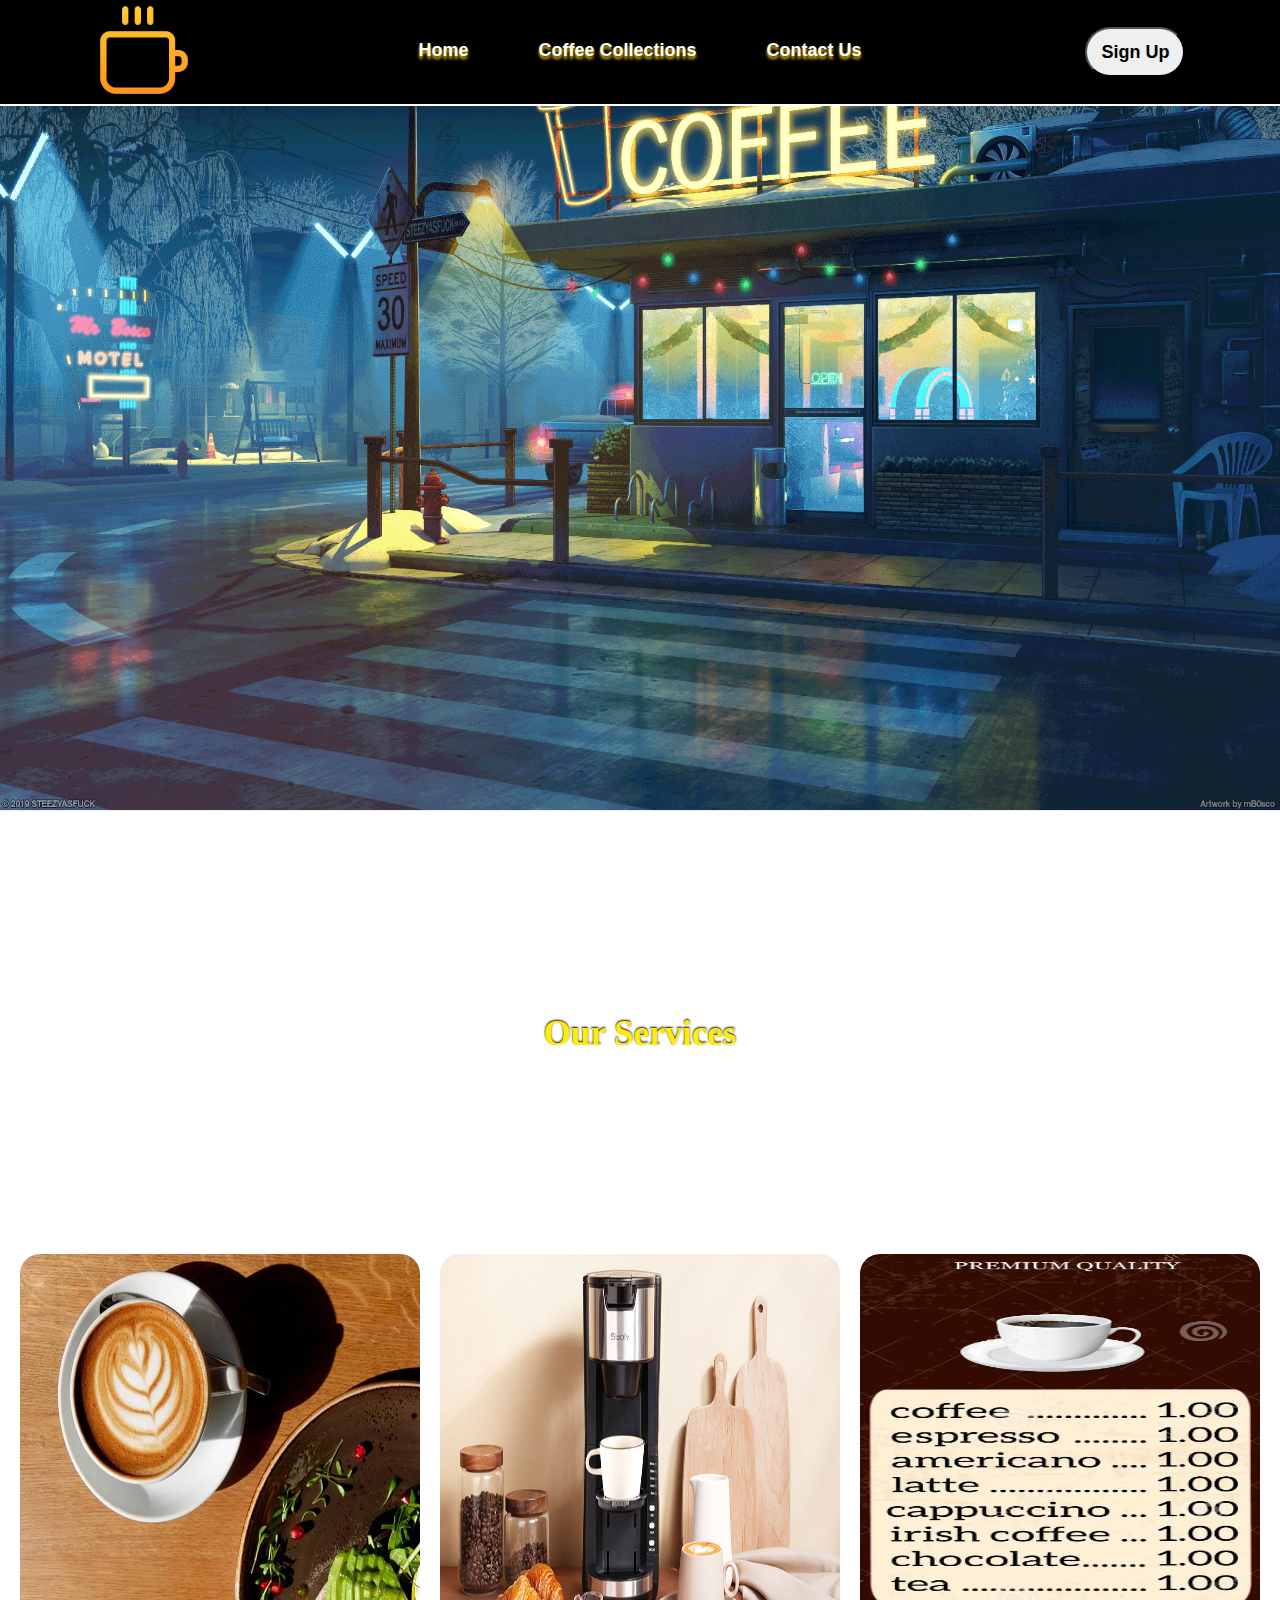
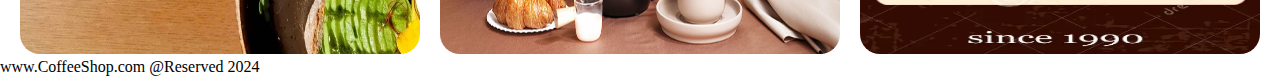
<file: Coffee Shop/Coffee Shop Website/index.html>
<!DOCTYPE html>
<html lang="en">
<head>
    <meta charset="UTF-8">
    <meta name="viewport" content="width=device-width, initial-scale=1.0">
   <link rel="stylesheet" href="style.css">
    <link rel="icon" href="coffee.png" type="image/x-icon">
    <title>Coffee Shop</title>
</head>
<body style="overflow-x: hidden;">
    <header>
        <nav>
            <div class="logo">
                <img src="coffee.png" alt="logo">
            </div>

            <div class="right">
                <li><a href="index.html">Home</a></li>
                <li><a href="CoffeeCollection.html">Coffee Collections</a></li>
                <li><a href="contactus.html">Contact Us</a></li>
            </div>
            <button>Sign Up</button>
        </nav>
    </header>

    <div class="container">
        <img src="back.gif" alt="car">
    </div>
    <h1>Our Services</h1>
    <div class="con">
        <div class="cards"><img src="cr-1.jpg" alt=""></div>
        <div class="cards"><img src="cr-2.jpg" alt=""></div>
        <div class="cards"><img src="cr-3.PNG" alt=""></div>
    </div>

    <footer>www.CoffeeShop.com @Reserved 2024</footer>
</body>
</html>
</file>
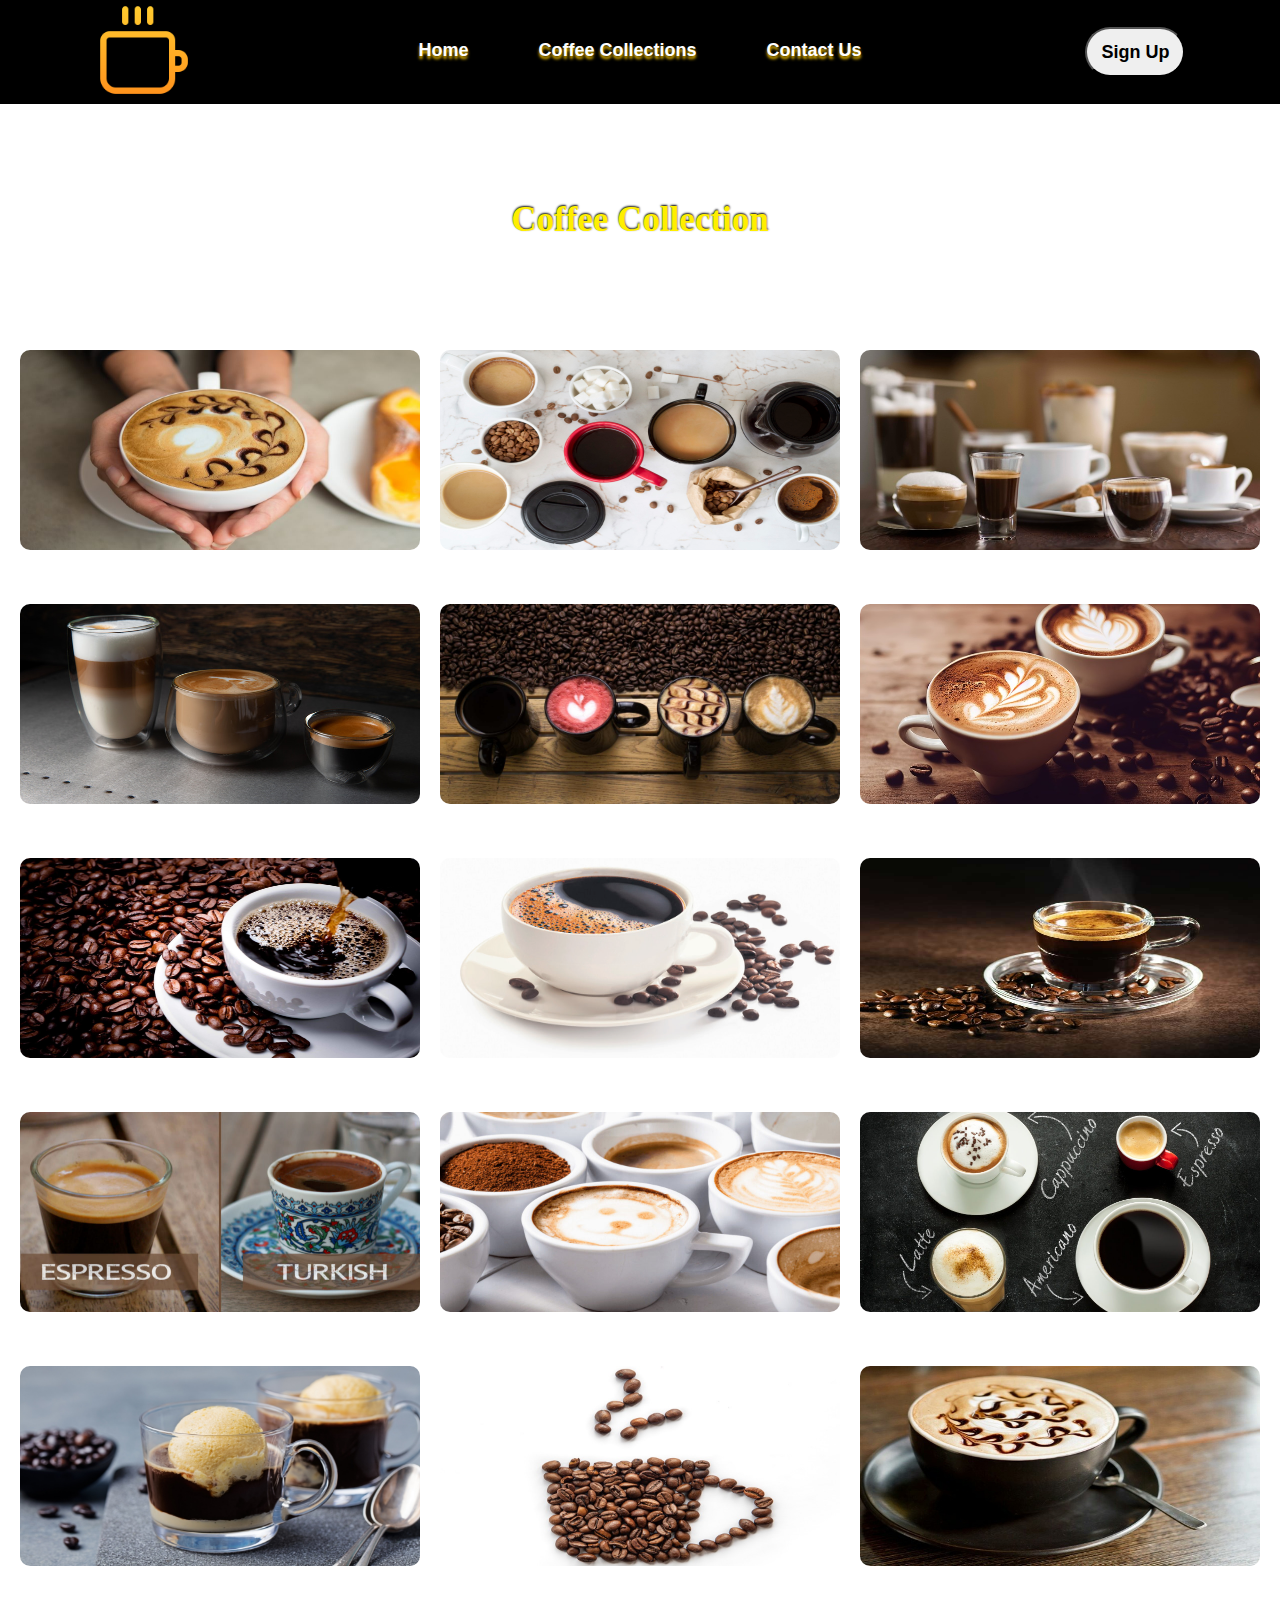
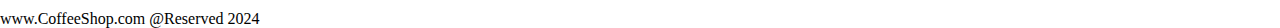
<file: Coffee Shop/Coffee Shop Website/CoffeeCollection.html>
<!DOCTYPE html>
<html lang="en">
<head>
    <meta charset="UTF-8">
    <meta name="viewport" content="width=device-width, initial-scale=1.0">
    <link rel="stylesheet" href="style.css">
    <link rel="icon" href="coffee.png" type="image/x-icon">
    <title>Coffee Collection</title>
</head>
    <body style="overflow-x: hidden;">
        <header>
            <nav>
                <div class="logo">
                    <img src="coffee.png" alt="logo">
                </div>
    
                <div class="right">
                    <li><a href="index.html">Home</a></li>
                    <li><a href="CoffeeCollection.html">Coffee Collections</a></li>
                    <li><a href="contactus.html">Contact Us</a></li>
                </div>
                <button>Sign Up</button>
            </nav>
        </header>

        <h1>Coffee Collection</h1>

        <div class="ImageContainer">
            <div><img class="c1" src="co-1.jpg" alt="Coffee"></div>
            <div><img class="c2" src="co-2.jpg" alt="Coffee"></div>
            <div><img class="c3" src="co-3.jpg" alt="Coffee"></div>
        </div>
        <div class="ImageContainer">
            <div><img class="c1" src="co-4.jpg" alt="Coffee"></div>
            <div><img class="c2" src="co-5.jpg" alt="Coffee"></div>
            <div><img class="c3" src="co-6.jpg" alt="Coffee"></div>
        </div>
    
        <div class="ImageContainer">
            <div><img class="c1" src="co-7.jpg" alt="Coffee"></div>
            <div><img class="c2" src="co-8.jpg" alt="Coffee"></div>
            <div><img class="c3" src="co-9.jpg" alt="Coffee"></div>
        </div>
    
        <div class="ImageContainer">
            <div><img class="c1" src="co-10.jpg" alt="Coffee"></div>
            <div><img class="c2" src="co-11.jpg" alt="Coffee"></div>
            <div><img class="c3" src="co-12.jpg" alt="Coffee"></div>
        </div>
    
        <div class="ImageContainer">
            <div><img class="c1" src="co-13.jpg" alt="Coffee"></div>
            <div><img class="c2" src="co-14.jpg" alt="Coffee"></div>
            <div><img class="c3" src="co-15.jpg" alt="Coffee"></div>
        </div>
    
        <footer>www.CoffeeShop.com @Reserved 2024</footer>
    </body>
    </html>
</file>
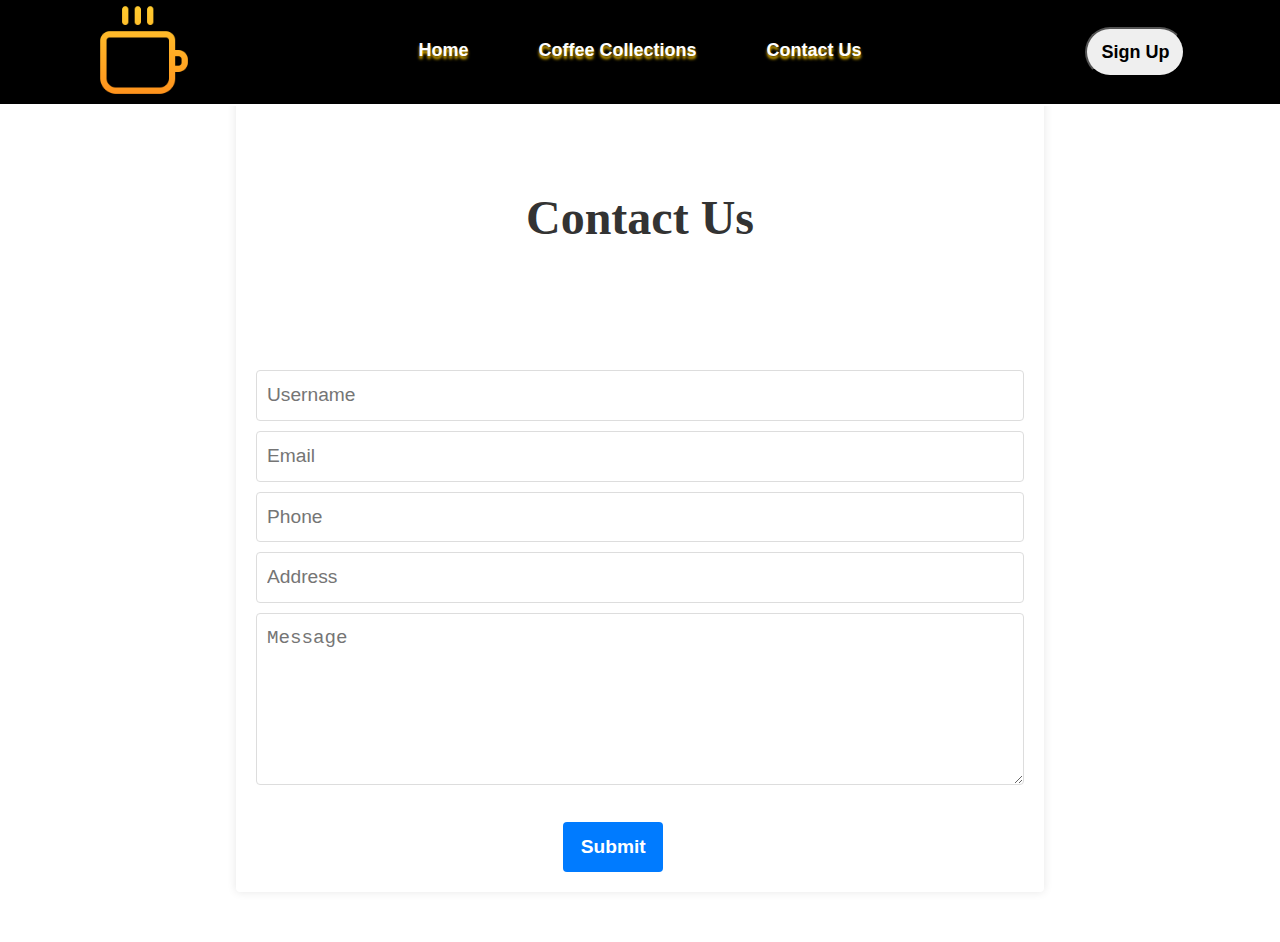
<file: Coffee Shop/Coffee Shop Website/contactus.html>
<!DOCTYPE html>
<html lang="en">
<head>
    <meta charset="UTF-8">
    <meta name="viewport" content="width=device-width, initial-scale=1.0">
    <link rel="stylesheet" href="style.css">
    <link rel="icon" href="coffee.png" type="image/x-icon">
    <title>Contact Us</title>
</head>
    <body style="overflow-x: hidden;">
        <header>
            <nav>
                <div class="logo">
                    <img src="coffee.png" alt="logo">
                </div>
    
                <div class="right">
                    <li><a href="index.html">Home</a></li>
                    <li><a href="CoffeeCollection.html">Coffee Collections</a></li>
                    <li><a href="contactus.html">Contact Us</a></li>
                </div>
                <button>Sign Up</button>
            </nav>
        </header>

<div class="container-2">
    <h3>Contact Us</h3>
    <form class="contact-form">
        <input type="text" name="username" placeholder="Username" required>
        
        <input type="text" name="email" placeholder="Email" required>
        
        <input type="number" name="phone" placeholder="Phone" required>
    
        <input type="text" name="address" placeholder="Address" required>
        <textarea name="message" placeholder="Message" required></textarea>
        <button type="submit">Submit</button> 

    </form>
    
</div>


</body>
</html>
</file>
<file: Coffee Shop/Coffee Shop Website/style.css>
*{
    padding: 0px;
    margin: 0px;
}

nav{
    display: flex;
    justify-content: space-around;
    background-color: black;
    position: fixed;
    width: 100vw;
    border-bottom: 2px solid white;
    top: 0;

}

.logo img{
width: 100px;
height: 100px;
transition: 0.9s;
}

.logo img:hover{
    transform: translateY(-8px);
    cursor: pointer;
}
.right{
    display: flex;
}

.right li{
    list-style-type: none;
    margin-inline: 35px;
    margin-top: 40px;


}

.right li a{
    text-decoration: none;
    color: white;
    font-weight: 600;
    font-size: 18px;
    font-family: 'Segoe UI', Tahoma, Geneva, Verdana, sans-serif;
    text-shadow: 0px 3px 3px rgb(255, 200, 0);
    transition: 0.6s;

}
.right li a:hover{
    text-decoration: underline;
    text-decoration-color: rgb(255, 221, 0);
    text-decoration-thickness: 2px;

}

button{
    width: 100px;
    height: 50px;
    margin-top: 27px;
    border-radius: 100px;
    font-weight: 600;
    font-size: 18px;
    font-family: 'Segoe UI', Tahoma, Geneva, Verdana, sans-serif;
    transition: 0.9s;


}
button:hover{
    background-color: rgb(255, 221, 0);
    color: white;
    cursor: pointer;
}

.container img {
    width: 100vw;
    height: 90vh;
    box-shadow: 0px -1px 2px;

}

h1{
    text-align: center;
    font-size: 35px;
    margin-top: 200px;
    margin-bottom: 100px;
    color: rgb(255, 238, 0);
    position: relative;
    text-shadow: 0px -1px 2px black;
    z-index:-1;
}


.con{
    display: flex;
    justify-content: center;
}
.cards img{
width: 400px;
height: 400px;
margin-inline: 10px;
border-radius: 20px;
margin-top: 100px;
transition: 0.9s;
}

.cards img:hover{
    scale: 1.2;
    border-radius: 200px;

}

.ImageContainer{
    display: flex;
    margin: 10px;
    margin-top: 100px;
    justify-content: center;
    margin: 30px;

}

.c1{
    width: 400px;
    height:200px;
    margin: 10px;
    transition: 0.9s;
    border-radius: 10px;

}
.c1:hover{
scale: 1.2;
border-radius: 10px;
}
.c2{
    width: 400px;
    height:200px;
    margin: 10px;
    transition: 0.9s;
    border-radius: 10px;

}
.c2:hover{
scale: 1.2;
border-radius: 10px;
}

.c3{
    width: 400px;
    height:200px;
    margin: 10px;
    transition: 0.9s;
    border-radius: 10px;

}
.c3:hover{
scale: 1.2;
border-radius: 10px;
}

.c4{
    width: 400px;
    height:200px;
    margin: 10px;
    transition: 0.9s;
    border-radius: 10px;

}
.c4:hover{
scale: 1.2;
border-radius: 10px;
}

.container-2{

    max-width: 60%; 
    padding: 20px;
    margin: 50px auto;
    background-color: #fff;
    border-radius: 4px;
    box-shadow: 0px 0px 10px rgba(0,0,0,0.1); 
    
}

.contact-form{
    display: flex;
    flex-wrap: wrap;
    justify-content: space-between;
}

.contact-form input[type="text"],
.contact-form input[type="number"],
.contact-form textarea{
    width: 100%;
    padding: 10px;
    border: 1px solid #ddd;
    border-radius: 4px;
    margin-bottom: 10px;
    font-size: 1.2rem;
    line-height: 1.5;
    color: #333;
}

.contact-form input[type="text"]:focus,
.contact-form input[type="email"]:focus,
.contact-form textarea:focus {
    outline: none;
    border-color: #007bff;
    box-shadow: 0px 0px 5px rgba(0,0,0,0.1);
}


.contact-form textarea {
    height: 150px;
    resize: vertical;
}

h3{
    text-align: center;
    font-size: 3rem;
    color: #333;
    margin-bottom: 30px;
    padding: 120px;
    margin: 0px 0px 5px 0px;
}

.contact-form button {
    margin-left: 40%;  
    padding: 10px;
    background-color: #007bff;
    color: #fff;
    border: none;
    border-radius: 4px;
    cursor: pointer;
    font-size: 1.2rem;
    transition: all 0.3s ease;
}

.contact-form button:hover {
    background-color: #0056b3;
}
</file>
